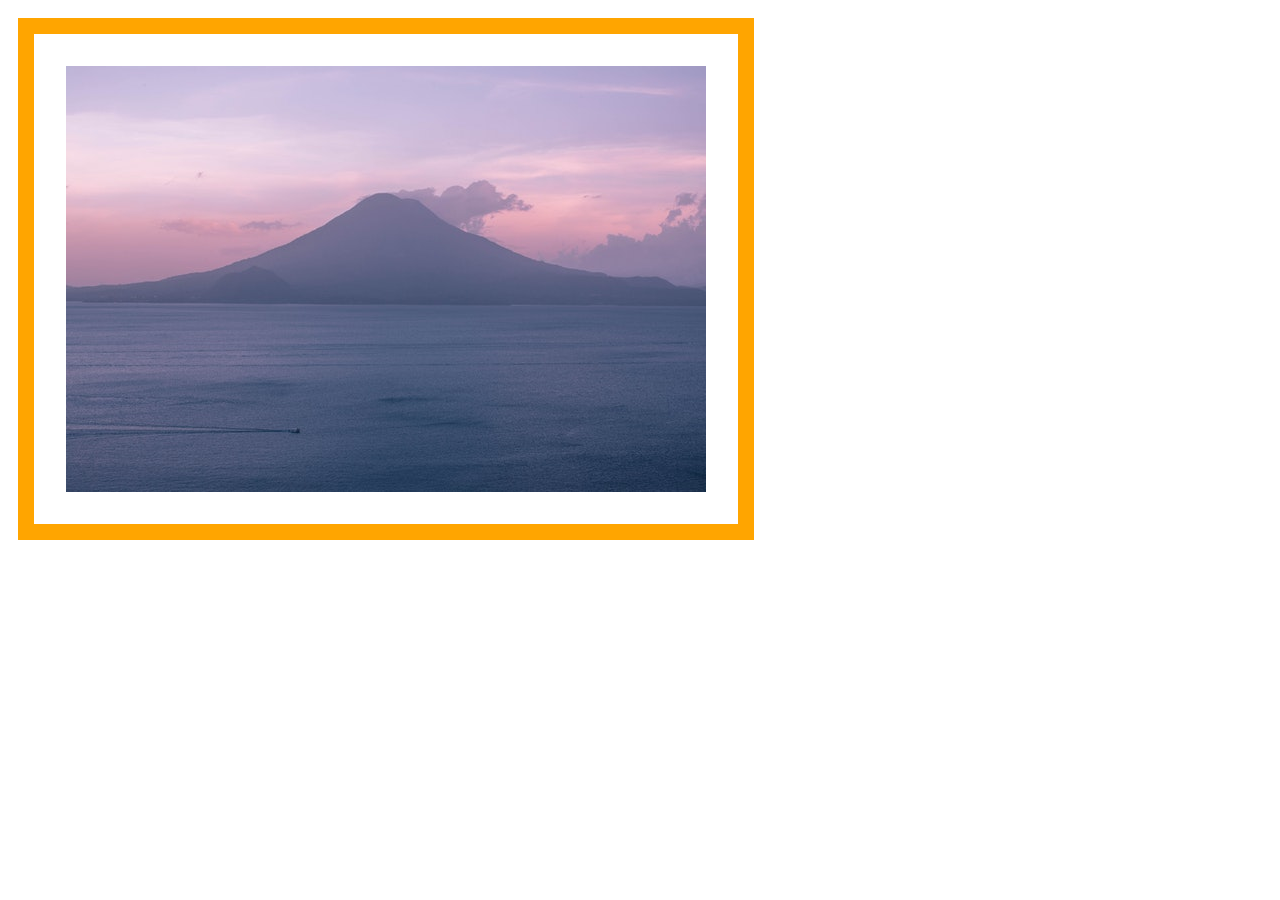
<file: P5a/index.html>
<!DOCTYPE html>
<html lang="en">

<head>
    <meta charset="UTF-8">
    <meta name="viewport" content="width=device-width, initial-scale=1.0">
    <link rel="stylesheet" href="style.css">
    <title>P5a</title>
</head>

<body>
    <section>
        <div>
            <img src="img/mi-imagen.jpg" alt="Esta es mi imagen">
        </div>
    </section>

</body>

</html>
</file>
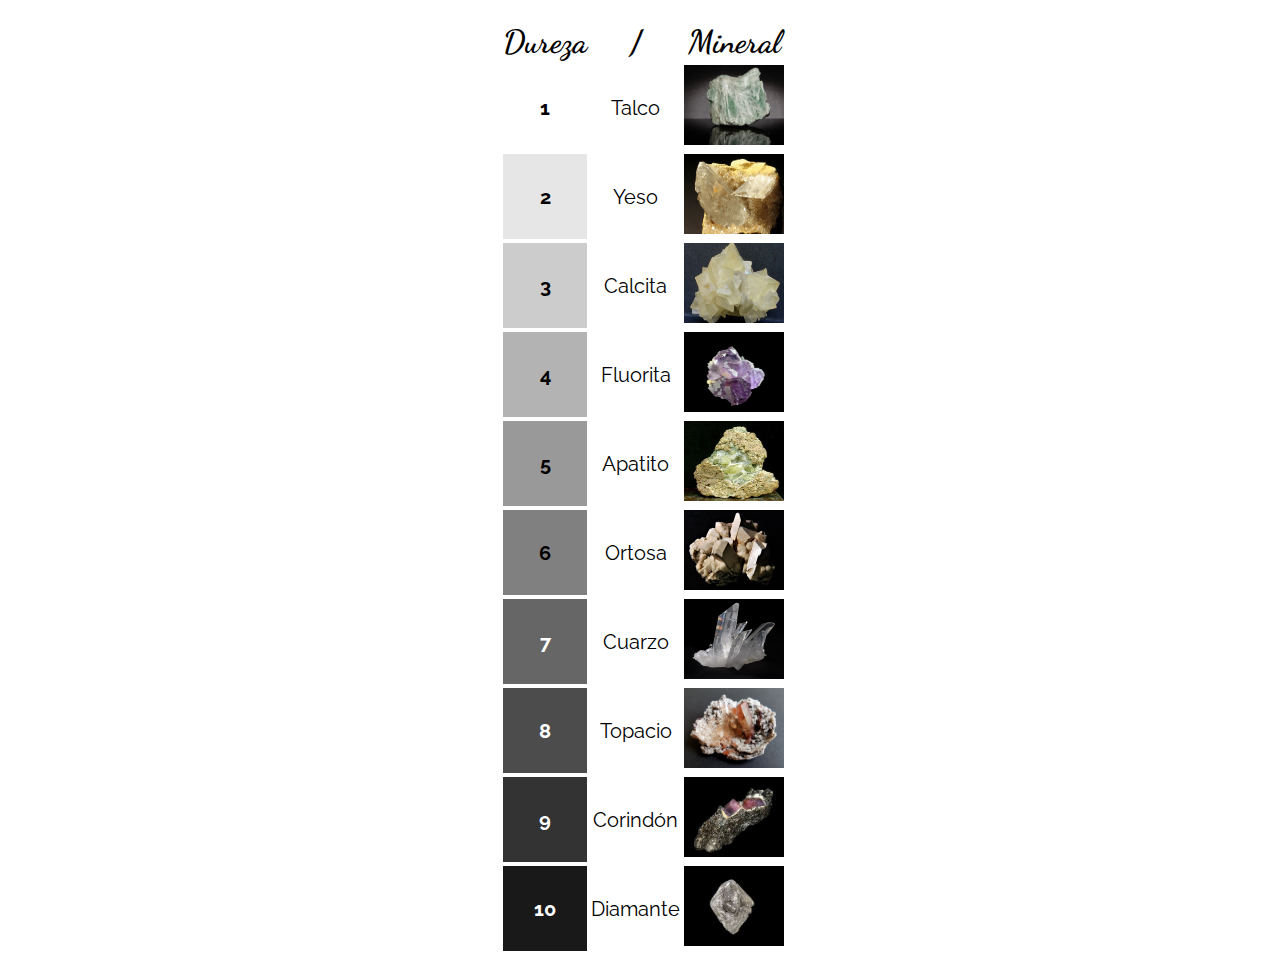
<file: P6a/index.html>
<!DOCTYPE html>
<html lang="en">

<head>
    <meta charset="UTF-8">
    <meta name="viewport" content="width=device-width, initial-scale=1.0">
    <link rel="stylesheet" href="style.css">
    <link href="https://fonts.googleapis.com/css2?family=Dancing+Script:wght@400;500;600;700&display=swap" rel="stylesheet">
    <link href="https://fonts.googleapis.com/css2?family=Raleway:ital,wght@0,100;0,200;0,300;0,400;0,500;0,600;0,700;0,800;0,900;1,100;1,200;1,300;1,400;1,500;1,600;1,700;1,800;1,900&display=swap" rel="stylesheet">

    <title>P6a</title>
</head>

<body>
    <table>
        <tbody>
            <tr>
                <th>Dureza</th>
                <th>/</th>
                <th>Mineral</th>
            </tr>
            <!-- 1-TALCO -->
            <tr>
                <td class="numero1">1</td>
                <td>Talco</td>
                <td><img src="img/talco.jpg" alt="Talco" title="Talco"></td>
            </tr>
            <!-- 2-YESO -->
            <tr>
                <td class="numero2">2</td>
                <td>Yeso</td>
                <td><img src="img/yeso.jpg" alt="Yeso" title="Yeso"></td>
            </tr>
            <!-- 3-CALCITA -->
            <tr>
                <td class="numero3">3</td>
                <td>Calcita</td>
                <td><img src="img/calcita.jpg" alt="Calcita" title="Calcita"></td>
            </tr>
            <!-- 4-FLUORITA -->
            <tr>
                <td class="numero4">4</td>
                <td>Fluorita</td>
                <td><img src="img/fluorita.jpg" alt="Fluorita" title="Fluorita"></td>
            </tr>
            <!-- 5-APATITO -->
            <tr>
                <td class="numero5">5</td>
                <td>Apatito</td>
                <td><img src="img/apatito.jpg" alt="Apatito" title="Apatito"></td>
            </tr>
            <!-- 6-ORTOSA -->
            <tr>
                <td class="numero6">6</td>
                <td>Ortosa</td>
                <td><img src="img/ortosa.jpg" alt="Ortosa" title="Ortosa"></td>
            </tr>
            <!-- 7-CUARZO -->
            <tr>
                <td class="numero7">7</td>
                <td>Cuarzo</td>
                <td><img src="img/cuarzo.jpg" alt="Cuarzo" title="Cuarzo"></td>
            </tr>
            <!-- 8-TOPACIO -->
            <tr>
                <td class="numero8">8</td>
                <td>Topacio</td>
                <td><img src="img/topacio.jpg" alt="Topacio" title="Topacio"></td>
            </tr>
            <!-- 9-CORINDÓN -->
            <tr>
                <td class="numero9">9</td>
                <td>Corindón</td>
                <td><img src="img/corindon.jpg" alt="Corindón" title="Corindón"></td>
            </tr>
            <!-- 10-DIAMANTE -->
            <tr>
                <td class="numero10">10</td>
                <td>Diamante</td>
                <td><img src="img/diamante.jpg" alt="Diamante" title="Diamante"></td>
            </tr>
        </tbody>
    </table>


</body>

</html>
</file>
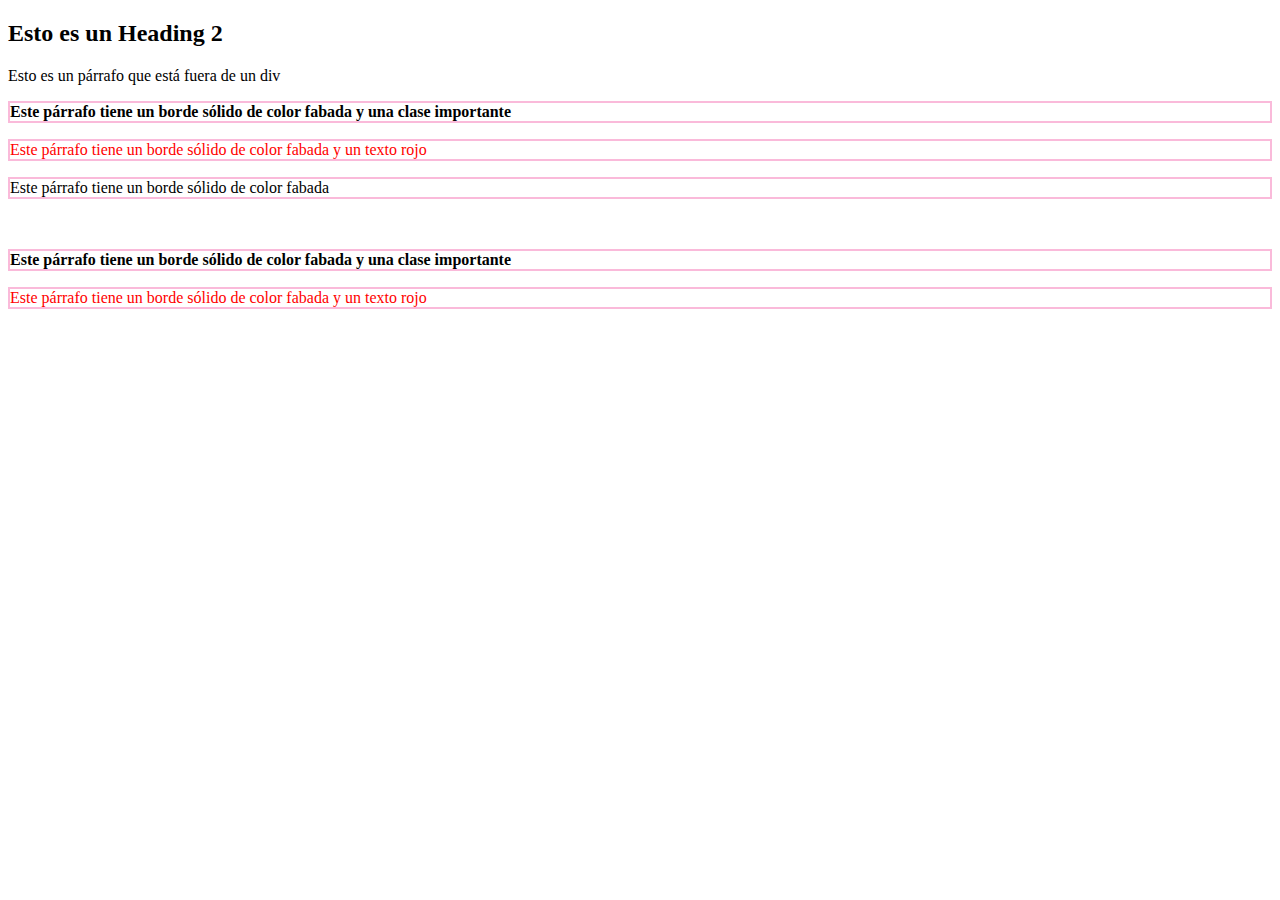
<file: P6b/index.html>
<!DOCTYPE html>
<html lang="es">

<head>
    <meta charset="UTF-8">
    <meta name="viewport" content="width=device-width, initial-scale=1.0">
    <link rel="stylesheet" href="style.css">
    <title>P6b</title>
</head>

<body>
    <h2>Esto es un Heading 2</h2>
    <p>Esto es un párrafo que está fuera de un div</p>
    <div>
        <p class="clase-importante">Este párrafo tiene un borde sólido de color fabada y una clase importante</p>
        <p>Este párrafo tiene un borde sólido de color fabada y un texto rojo</p>
        <p>Este párrafo tiene un borde sólido de color fabada</p>
    </div>
    </br>
    <div>
        <p class="clase-importante">Este párrafo tiene un borde sólido de color fabada y una clase importante</p>
        <p>Este párrafo tiene un borde sólido de color fabada y un texto rojo</p>
    </div>
</body>

</html>
</file>
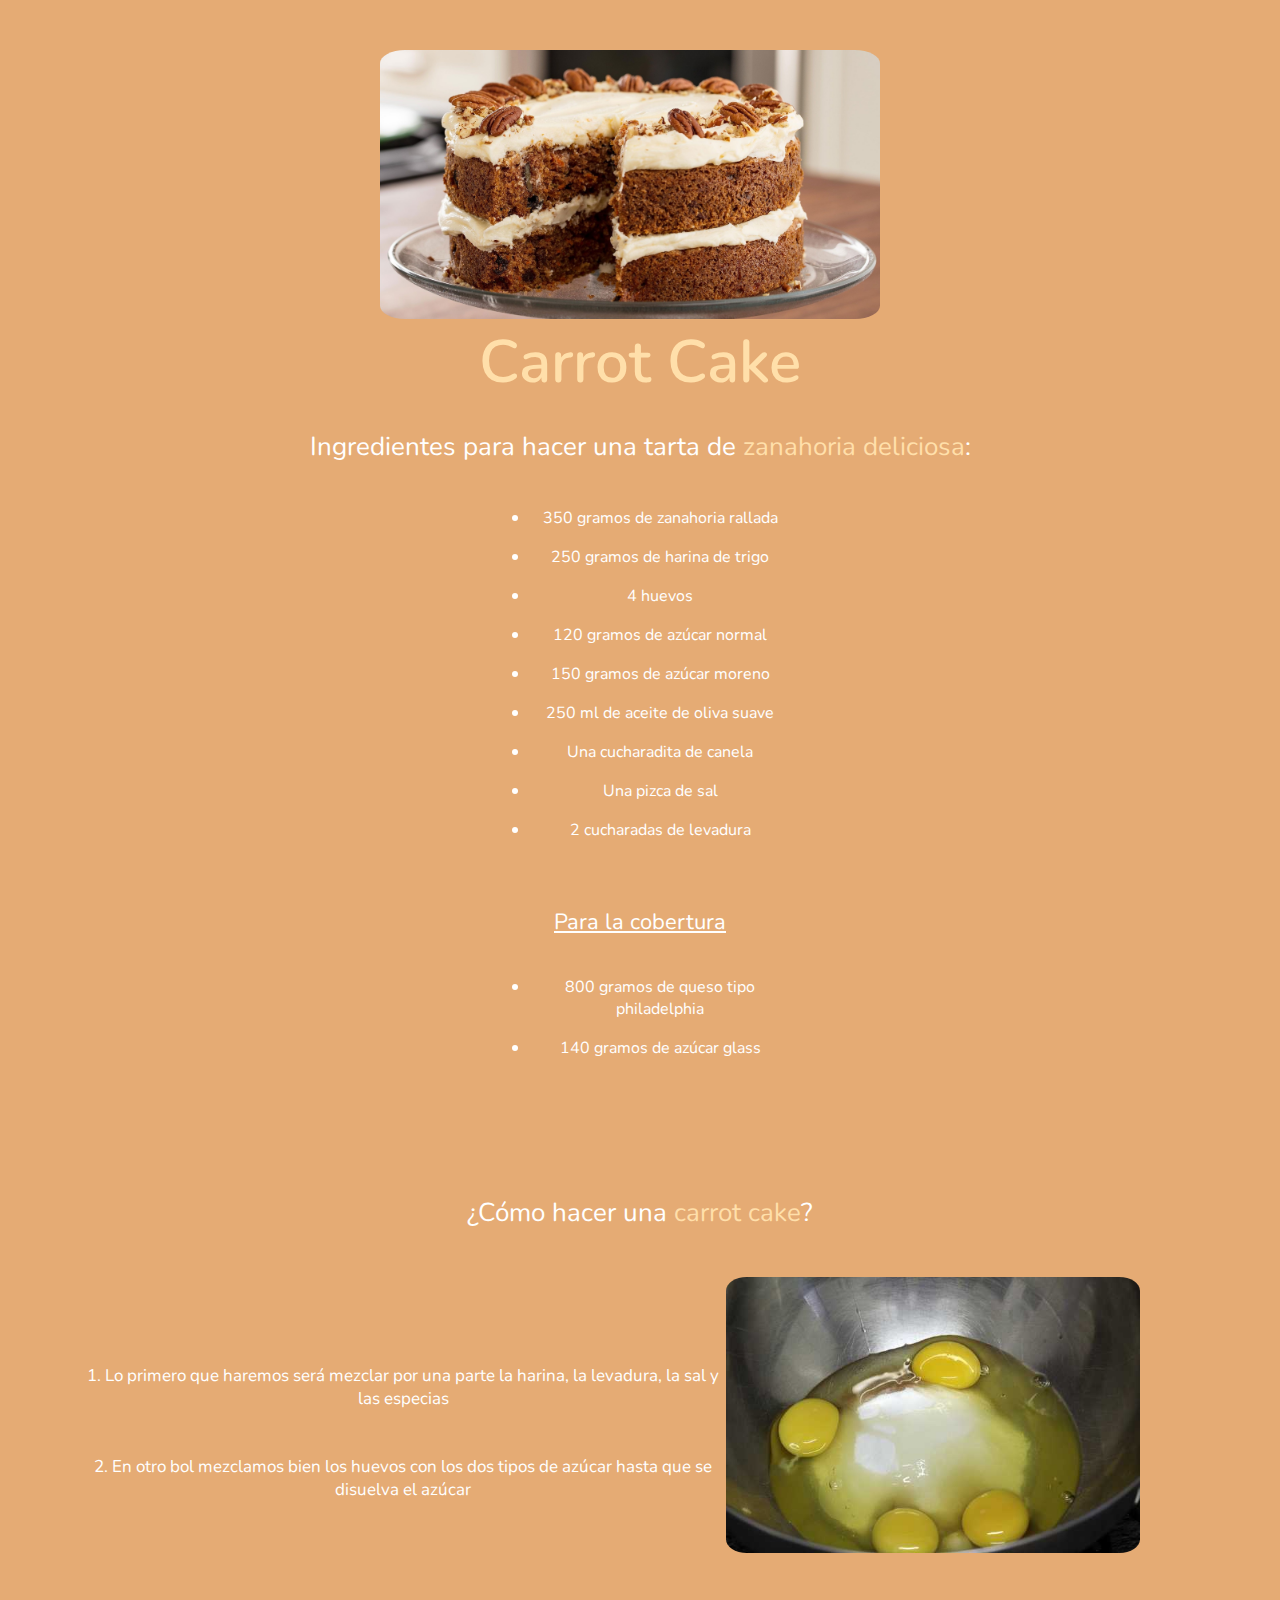
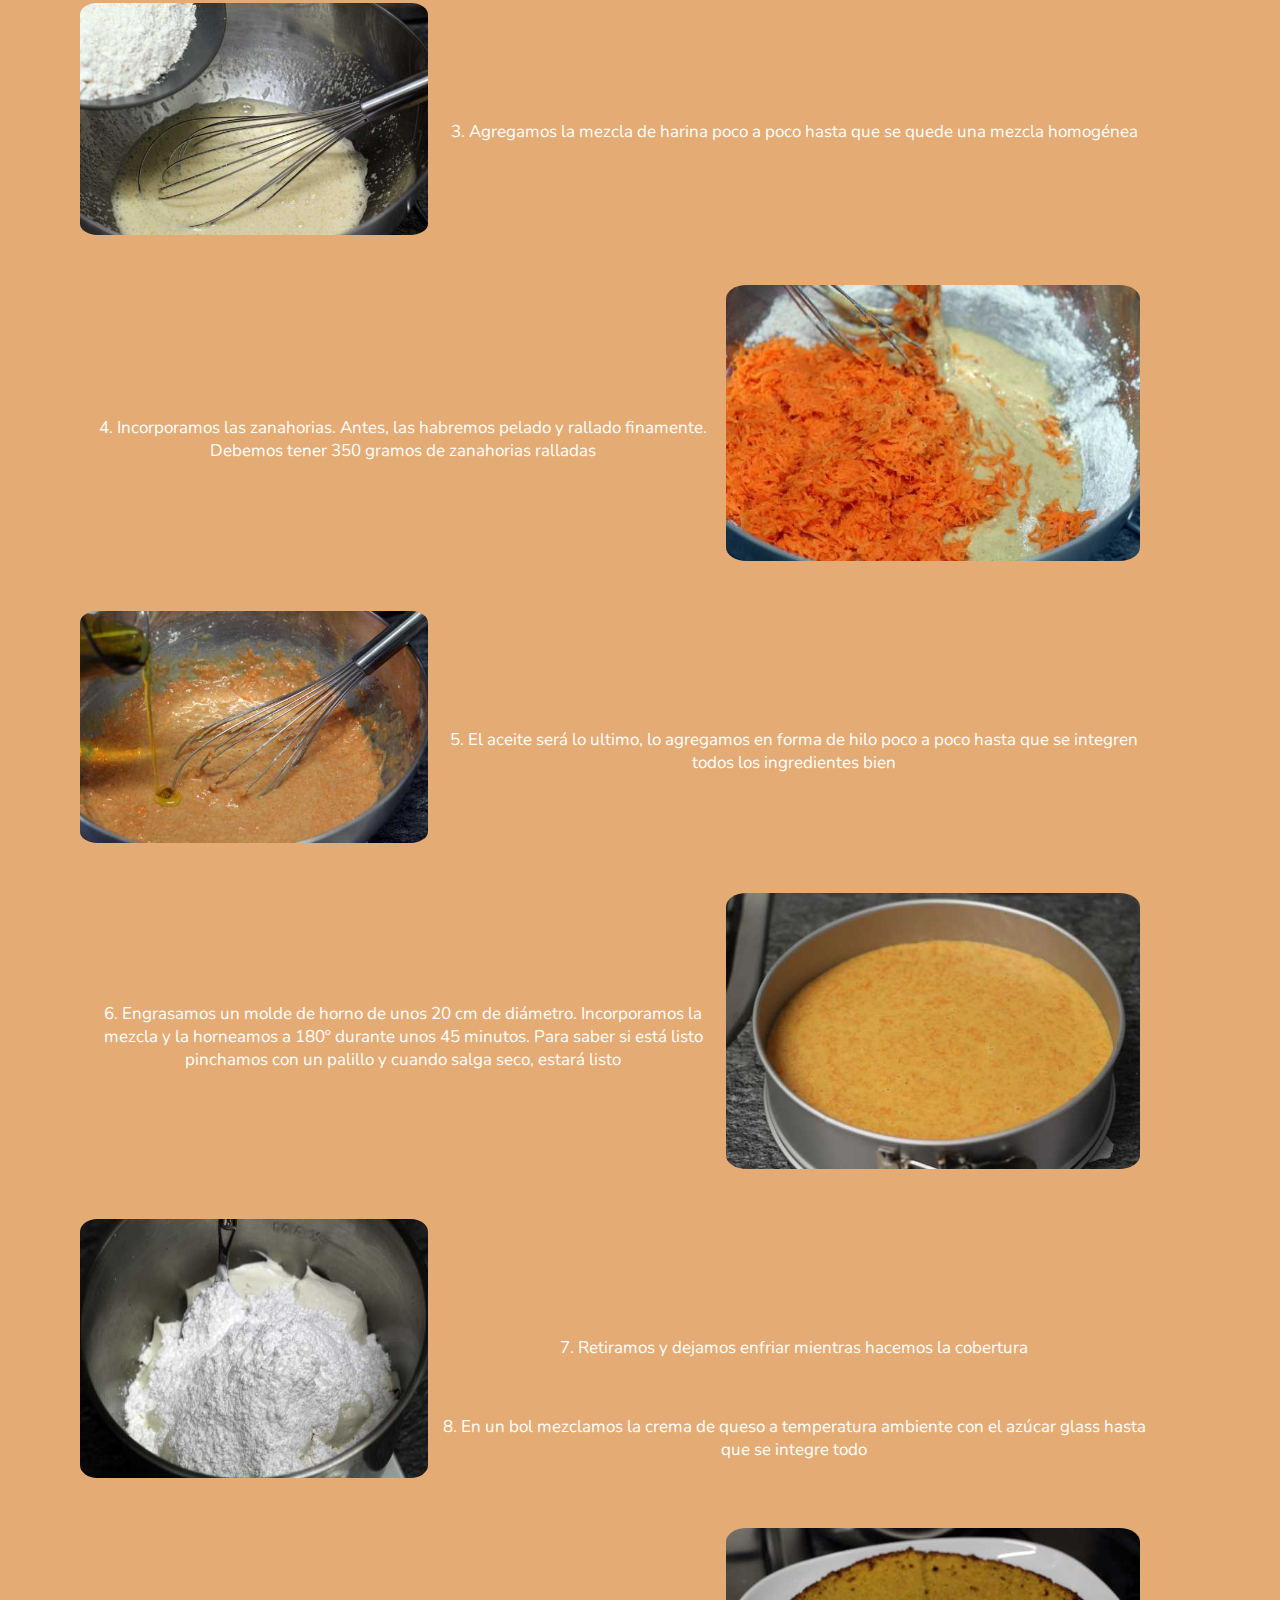
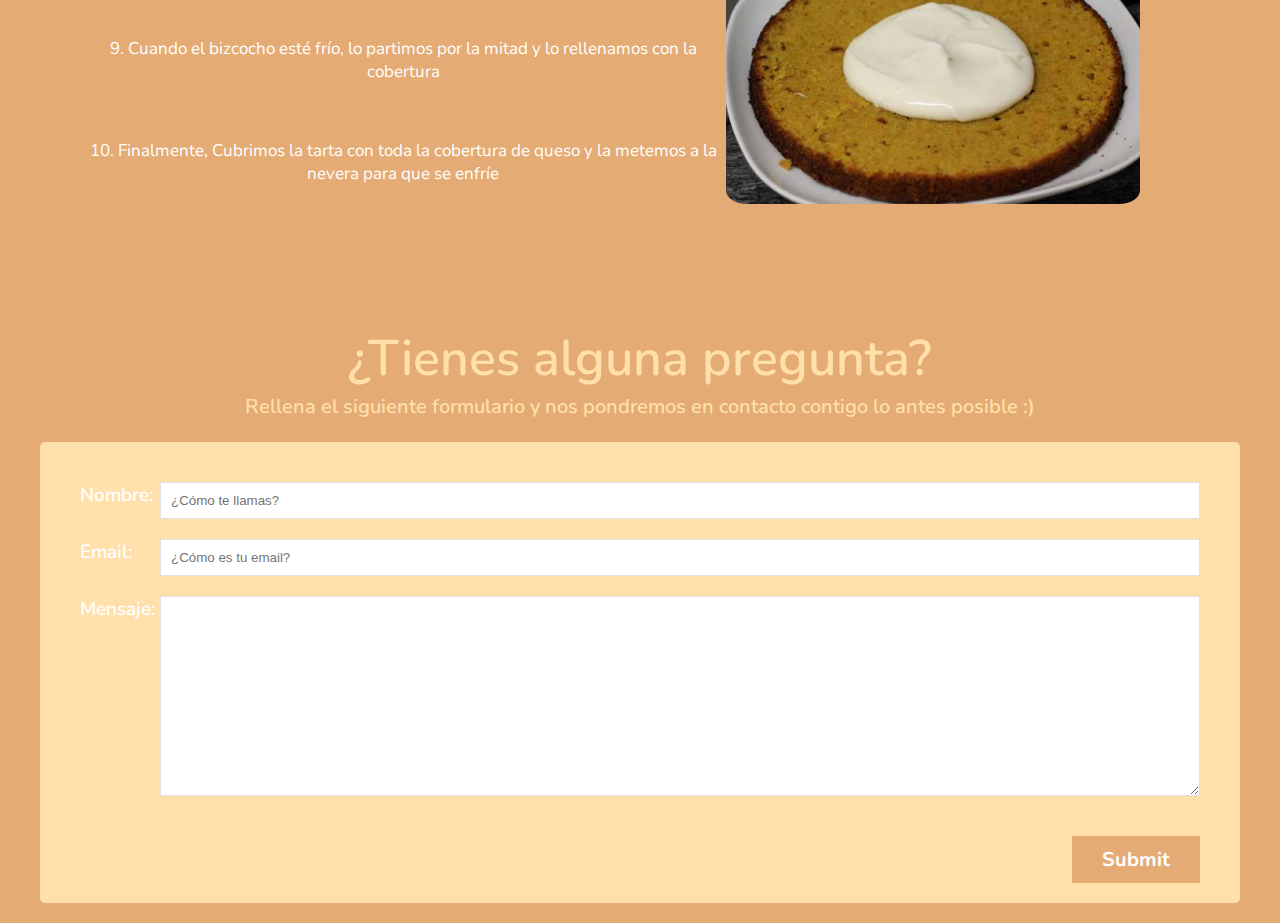
<file: P6c/index.html>
<!DOCTYPE html>
<html lang="en">

<head>
    <meta charset="UTF-8">
    <meta name="viewport" content="width=device-width, initial-scale=1.0">
    <link rel="stylesheet" href="style.css">
    <link href="https://fonts.googleapis.com/css2?family=Nunito:wght@300;400;600;700&display=swap" rel="stylesheet">
    <title>P6c</title>
</head>

<body>
    <header class="contenedor">
        <img src="img/carrot-cake.jpg" class="imagen-tarta" alt="Carrot Cake">
        <h1>Carrot Cake</h1>
    </header>

    <section class="contenedor ">
        <p>Ingredientes para hacer una tarta de <span style="color:#FFDFAA">zanahoria deliciosa</span>:</p>
        <div class="bullets-centrados">
            <ul>
                <li>
                    <p class="lista">350 gramos de zanahoria rallada</p>
                </li>
                <li>
                    <p class="lista">250 gramos de harina de trigo</p>
                </li>
                <li>
                    <p class="lista">4 huevos</p>
                </li>
                <li>
                    <p class="lista">120 gramos de azúcar normal</p>
                </li>
                <li>
                    <p class="lista">150 gramos de azúcar moreno</p>
                </li>
                <li>
                    <p class="lista">250 ml de aceite de oliva suave</p>
                </li>
                <li>
                    <p class="lista">Una cucharadita de canela</p>
                </li>
                <li>
                    <p class="lista">Una pizca de sal</p>
                </li>
                <li>
                    <p class="lista">2 cucharadas de levadura</p>
                </li>
            </ul>
        </div>

        <p class="cobertura">Para la cobertura</p>
        <div class="bullets-centrados">
            <ul>
                <li>
                    <p class="lista">800 gramos de queso tipo philadelphia</p>
                </li>
                <li>
                    <p class="lista">140 gramos de azúcar glass</p>
                </li>
            </ul>
        </div>
    </section>

    <section class="contenedor espacio">
        <p>¿Cómo hacer una <span style="color:#FFDFAA;">carrot cake</span>?</p>
        <div class="bullets-centrados">
            </br>
            <ol>
                <div class="procedimiento-impar">
                    <li class="numero">
                        <p class="receta">1. Lo primero que haremos será mezclar por una parte la harina, la levadura, la sal y las especias</p>
                    </li>
                    </br>
                    <li class="numero">
                        <p class="receta">2. En otro bol mezclamos bien los huevos con los dos tipos de azúcar hasta que se disuelva el azúcar</p>
                    </li>
                </div>
                <img src="img/carrot-cake2.jpg" class="imagen-impar" alt="Carrot Cake">
            </ol>
        </div>

        <div class="bullets-centrados espacio2">
            <ol>
                <img src="img/carrot-cake3.jpg" class="imagen-par" alt="Carrot Cake">
                <div class="procedimiento-par">
                    <li class="numero">
                        <p class="receta">3. Agregamos la mezcla de harina poco a poco hasta que se quede una mezcla homogénea</p>
                    </li>
                </div>
            </ol>
        </div>

        <div class="bullets-centrados espacio2">
            <ol>
                <div class="procedimiento-impar">
                    <li class="numero">
                        </br>
                        </br>
                        <p class="receta">4. Incorporamos las zanahorias. Antes, las habremos pelado y rallado finamente. Debemos tener 350 gramos de zanahorias ralladas</p>
                    </li>
                </div>
                <img src="img/carrot-cake4.jpg" class="imagen-impar" alt="Carrot Cake">
            </ol>
        </div>

        <div class="bullets-centrados espacio2">
            <ol>
                <img src="img/carrot-cake5.jpg" class="imagen-par" alt="Carrot Cake">
                <div class="procedimiento-par">
                    <li class="numero">
                        <p class="receta">5. El aceite será lo ultimo, lo agregamos en forma de hilo poco a poco hasta que se integren todos los ingredientes bien</p>
                    </li>
                </div>
            </ol>
        </div>

        <div class="bullets-centrados espacio2">
            <ol>
                <div class="procedimiento-impar">
                    <li class="numero">
                        </br>
                        <p class="receta">6. Engrasamos un molde de horno de unos 20 cm de diámetro. Incorporamos la mezcla y la horneamos a 180º durante unos 45 minutos. Para saber si está listo pinchamos con un palillo y cuando salga seco, estará listo</p>
                    </li>
                </div>
                <img src="img/carrot-cake6.jpg" class="imagen-impar" alt="Carrot Cake">
            </ol>
        </div>

        <div class="bullets-centrados espacio2">
            <ol>
                <img src="img/carrot-cake7.jpg" class="imagen-par" alt="Carrot Cake">
                <div class="procedimiento-par">
                    <li class="numero">
                        <p class="receta">7. Retiramos y dejamos enfriar mientras hacemos la cobertura</p>
                        </br>
                        <p class="receta">8. En un bol mezclamos la crema de queso a temperatura ambiente con el azúcar glass hasta que se integre todo</p>
                    </li>
                </div>
            </ol>
        </div>

        <div class="bullets-centrados espacio2">
            <ol>
                <div class="procedimiento-impar">
                    <li class="numero">
                        </br>
                        <p class="receta">9. Cuando el bizcocho esté frío, lo partimos por la mitad y lo rellenamos con la cobertura</p>
                        </br>
                        <p class="receta">10. Finalmente, Cubrimos la tarta con toda la cobertura de queso y la metemos a la nevera para que se enfríe</p>
                    </li>
                </div>
                <img src="img/carrot-cake8.jpg" class="imagen-impar" alt="Carrot Cake">
            </ol>
        </div>
    </section>

    <section class="contenedor">
        <h2>¿Tienes alguna pregunta?</h2>
        <h3>Rellena el siguiente formulario y nos pondremos en contacto contigo lo antes posible :)</h3>
        </br>
        </br>
        <div class="formulario-contacto">
            <form action="#">
                <div class="campo">
                    <label for="name">Nombre:</label>
                    <input type="text" placeholder="¿Cómo te llamas?">
                </div>
                <div class="campo">
                    <label for="email">Email:</label>
                    <input type="email" id="email" placeholder="¿Cómo es tu email?">
                </div>
                <div class="campo mensaje">
                    <label for="mensaje">Mensaje:</label>
                    <textarea id="mensaje"></textarea>
                </div>
                <div class="campo enviar">
                    <input type="submit" class="btn">
                </div>
            </form>
        </div>
    </section>

</body>

</html>
</file>
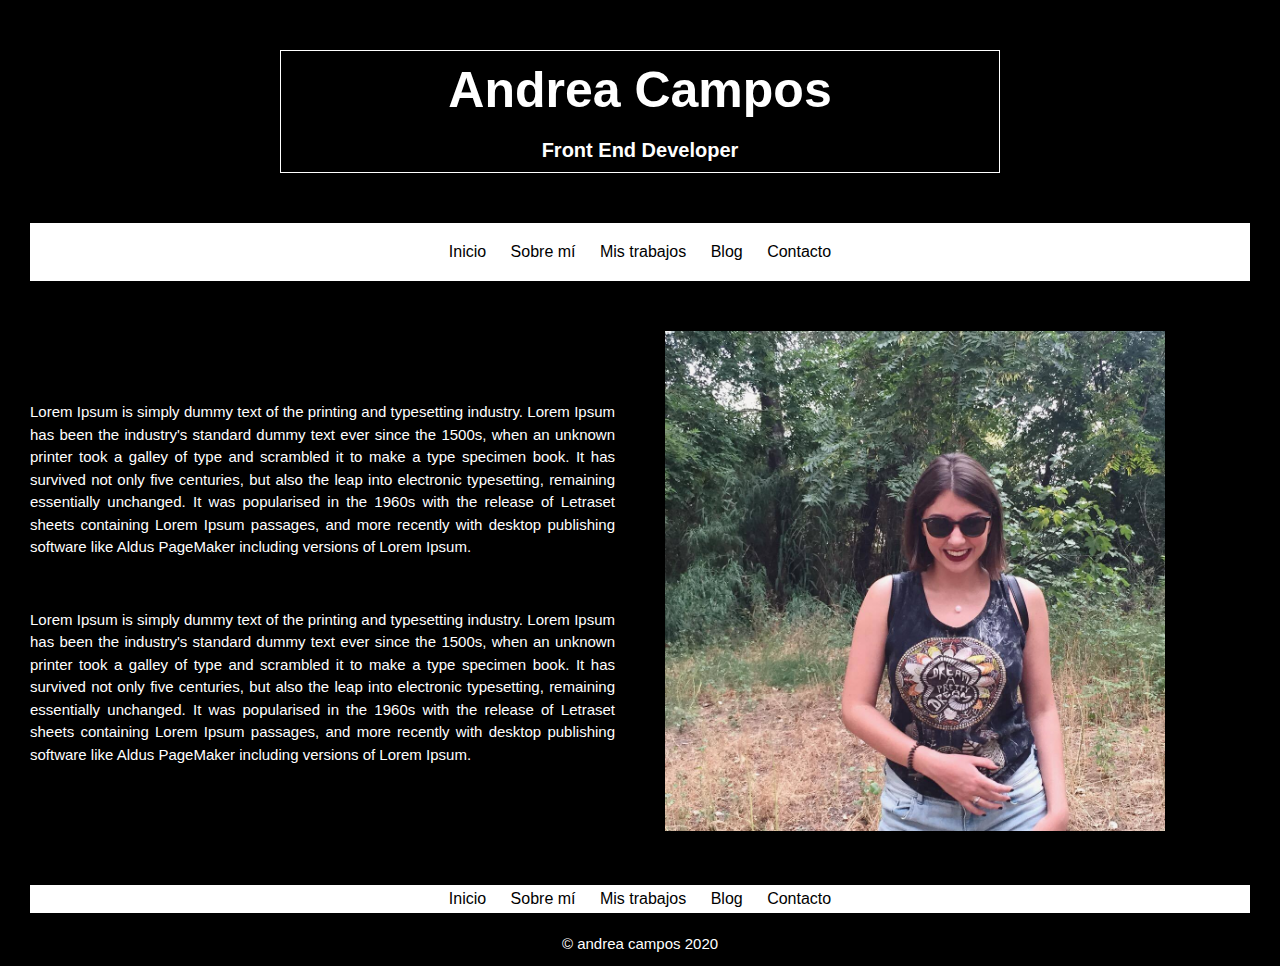
<file: P3a/1-link/index.html>
<!DOCTYPE html>
<html lang="en">

<head>
    <meta charset="UTF-8">
    <meta name="viewport" content="width=device-width, initial-scale=1.0">
    <link rel="stylesheet" href="style.css">
    <title>P3a Link</title>
</head>

<body>
    <header>
        <div class="titulo">
            <h1>Andrea Campos</h1>
            <h2>Front End Developer</h2>
        </div>

        <nav class="navegacion">
            <a href="#">Inicio</a>
            <a href="#">Sobre mí</a>
            <a href="#">Mis trabajos</a>
            <a href="#">Blog</a>
            <a href="#">Contacto</a>
        </nav>

    </header>

    <section>
        <div class="texto">
            <p>
                Lorem Ipsum is simply dummy text of the printing and typesetting industry. Lorem Ipsum has been the industry's standard dummy text ever since the 1500s, when an unknown printer took a galley of type and scrambled it to make a type specimen book. It has
                survived not only five centuries, but also the leap into electronic typesetting, remaining essentially unchanged. It was popularised in the 1960s with the release of Letraset sheets containing Lorem Ipsum passages, and more recently with
                desktop publishing software like Aldus PageMaker including versions of Lorem Ipsum.
            </p>
            <p>
                Lorem Ipsum is simply dummy text of the printing and typesetting industry. Lorem Ipsum has been the industry's standard dummy text ever since the 1500s, when an unknown printer took a galley of type and scrambled it to make a type specimen book. It has
                survived not only five centuries, but also the leap into electronic typesetting, remaining essentially unchanged. It was popularised in the 1960s with the release of Letraset sheets containing Lorem Ipsum passages, and more recently with
                desktop publishing software like Aldus PageMaker including versions of Lorem Ipsum.
            </p>
        </div>

        <div class="imagen">
            <img src="img/mi-imagen.jpg" alt="mi imagen">
        </div>
    </section>

    <footer>
        <nav class=footer>
            <a href="#">Inicio</a>
            <a href="#">Sobre mí</a>
            <a href="#">Mis trabajos</a>
            <a href="#">Blog</a>
            <a href="#">Contacto</a>
        </nav>
    </footer>
    <p class="copywriting">© andrea campos 2020</p>

</body>

</html>
</file>
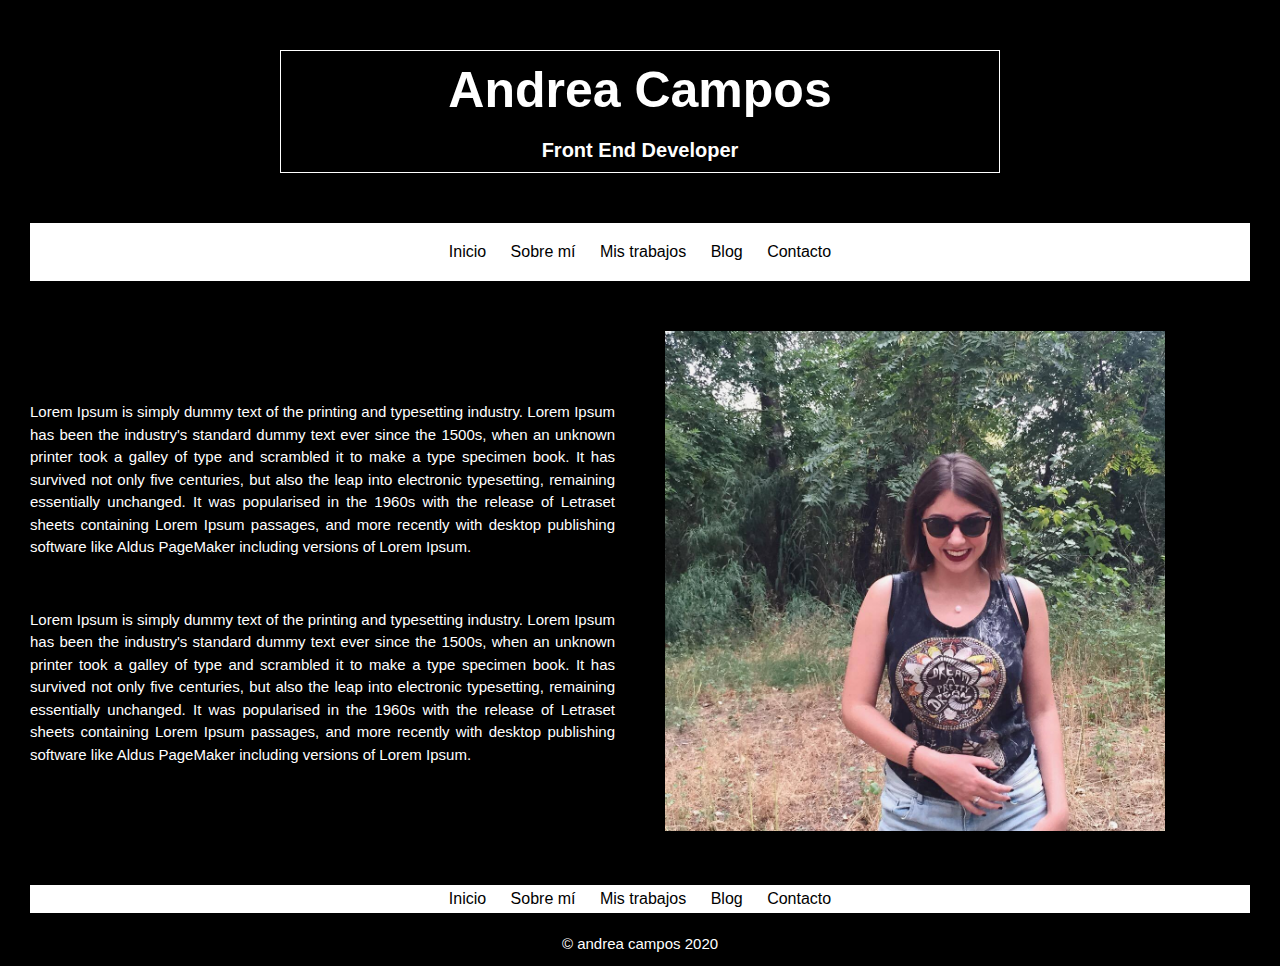
<file: P3a/2-embebido/index.html>
<!DOCTYPE html>
<html lang="en">

<head>
    <meta charset="UTF-8">
    <meta name="viewport" content="width=device-width, initial-scale=1.0">
    <title>P3a Embebido</title>

    <style>
        html {
            margin: 0 auto;
        }
        
        body {
            background-color: #000000;
            font-family: 'Lucida Sans', 'Lucida Sans Regular', 'Lucida Grande', 'Lucida Sans Unicode', Geneva, Verdana, sans-serif;
            font-size: 16px;
            color: #ffffff;
            margin: 50px 30px 10px 30px;
        }
        /* Header */
        
        h1 {
            font-size: 50px;
            margin: 0;
            padding: 10px 0 0 0;
        }
        
        h2 {
            font-size: 20px;
            margin: 10px 0 0 0;
            padding: 10px 0 0 0;
        }
        
        .titulo {
            text-align: center;
            border: 1px solid #ffffff;
            width: 0 auto;
            padding: 0 0 10px 0;
            margin: 0 250px;
        }
        /* Nav */
        
        .navegacion {
            text-align: center;
            margin: 50px 0 0 0;
            background-color: #ffffff;
            width: 0 auto;
            padding: 20px 0;
        }
        
        .navegacion a {
            margin-right: 20px;
            text-decoration: none;
            color: #000000;
        }
        
        .navegacion a:hover {
            color: fuchsia;
        }
        
        .navegacion a:last-of-type {
            margin-right: 0;
        }
        /* Section */
        
        section {
            display: grid;
            grid-template-columns: repeat(2, 1fr);
            column-gap: 50px;
        }
        
        p {
            margin-top: 50px;
            line-height: 1.5;
            font-size: 15px;
        }
        
        .texto {
            margin: 70px 0 0 0;
            text-align: justify;
        }
        
        img {
            margin: 50px 0 0 0;
            width: 500px;
            height: 500px;
        }
        /* Footer */
        
        footer {
            text-align: center;
            margin: 50px 0 0 0;
            background-color: #ffffff;
            width: 0 auto;
            padding: 5px 0;
        }
        
        .footer a {
            margin-right: 20px;
            color: #000000;
            text-decoration: none;
        }
        
        .footer a:hover {
            color: fuchsia;
        }
        
        .footer a:last-of-type {
            margin-right: 0;
        }
        
        .copywriting {
            text-align: center;
            margin: 20px 0 0 0;
        }
    </style>
</head>

<body>
    <header>
        <div class="titulo">
            <h1>Andrea Campos</h1>
            <h2>Front End Developer</h2>
        </div>

        <nav class="navegacion">
            <a href="#">Inicio</a>
            <a href="#">Sobre mí</a>
            <a href="#">Mis trabajos</a>
            <a href="#">Blog</a>
            <a href="#">Contacto</a>
        </nav>

    </header>

    <section>
        <div class="texto">
            <p>
                Lorem Ipsum is simply dummy text of the printing and typesetting industry. Lorem Ipsum has been the industry's standard dummy text ever since the 1500s, when an unknown printer took a galley of type and scrambled it to make a type specimen book. It has
                survived not only five centuries, but also the leap into electronic typesetting, remaining essentially unchanged. It was popularised in the 1960s with the release of Letraset sheets containing Lorem Ipsum passages, and more recently with
                desktop publishing software like Aldus PageMaker including versions of Lorem Ipsum.
            </p>
            <p>
                Lorem Ipsum is simply dummy text of the printing and typesetting industry. Lorem Ipsum has been the industry's standard dummy text ever since the 1500s, when an unknown printer took a galley of type and scrambled it to make a type specimen book. It has
                survived not only five centuries, but also the leap into electronic typesetting, remaining essentially unchanged. It was popularised in the 1960s with the release of Letraset sheets containing Lorem Ipsum passages, and more recently with
                desktop publishing software like Aldus PageMaker including versions of Lorem Ipsum.
            </p>
        </div>

        <div class="imagen">
            <img src="img/mi-imagen.jpg" alt="mi imagen">
        </div>
    </section>

    <footer>
        <nav class=footer>
            <a href="#">Inicio</a>
            <a href="#">Sobre mí</a>
            <a href="#">Mis trabajos</a>
            <a href="#">Blog</a>
            <a href="#">Contacto</a>
        </nav>
    </footer>
    <p class="copywriting">© andrea campos 2020</p>

</body>

</html>
</file>
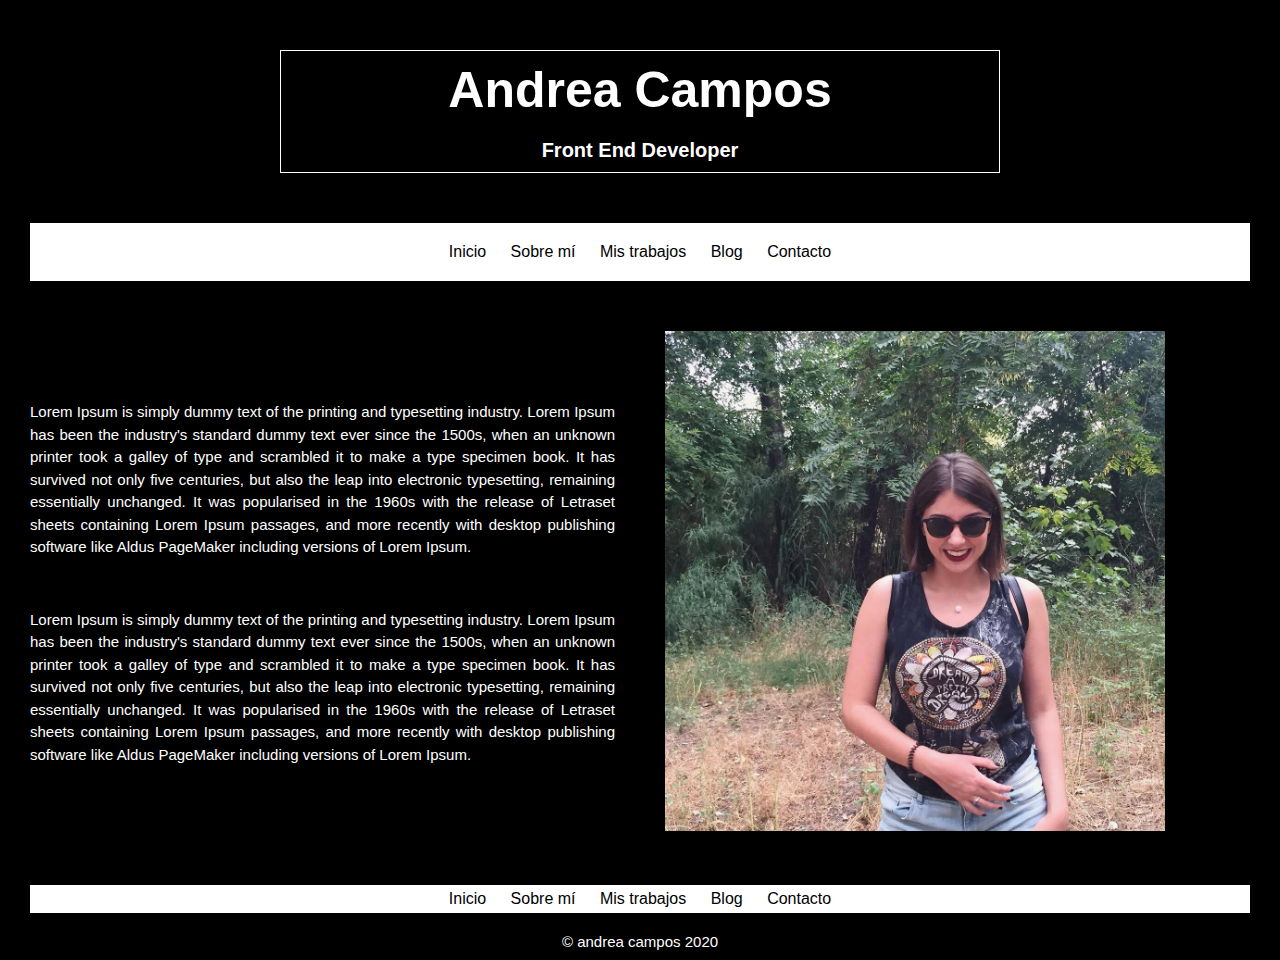
<file: P3a/3-inline/index.html>
<!DOCTYPE html>
<html lang="en" style="margin:0 auto;">

<head>
    <meta charset="UTF-8">
    <meta name="viewport" content="width=device-width, initial-scale=1.0">
    <title>P3a inline</title>
</head>

<body style="background-color:#000000; margin:50px 30px 10px 30px;font-family:'Lucida Sans', 'Lucida Sans Regular', 'Lucida Grande', 'Lucida Sans Unicode', Geneva, Verdana, sans-serif; font-size:16px; color:#ffffff">
    <header>
        <div class="titulo" style="text-align:center; border:1px solid #ffffff; width:0 auto; padding:0 0 10px 0; margin:0 250px">
            <h1 style="font-size:50px; margin:0; padding:10px 0 0 0">Andrea Campos</h1>
            <h2 style="font-size:20px; margin:10px 0 0 0; padding:10px 0 0 0">Front End Developer</h2>
        </div>

        <nav class="navegacion" style="text-align: center; margin:50px 0 0 0; background-color: #ffffff; width: 0 auto; padding:20px 0;">
            <a href="#" style="margin-right:20px; text-decoration:none; color:#000000">Inicio</a>
            <a href="#" style="margin-right:20px; text-decoration:none; color:#000000">Sobre mí</a>
            <a href="#" style="margin-right:20px; text-decoration:none; color:#000000">Mis trabajos</a>
            <a href="#" style="margin-right:20px; text-decoration:none; color:#000000">Blog</a>
            <a href="#" style="text-decoration:none; color:#000000">Contacto</a>
        </nav>

    </header>

    <section style="display:grid; grid-template-columns:repeat(2, 1fr); column-gap:50px;">
        <div class="texto" style="margin:70px 0 0 0; text-align: justify;">
            <p style="margin-top:50px; line-height:1.5; font-size:15px;">
                Lorem Ipsum is simply dummy text of the printing and typesetting industry. Lorem Ipsum has been the industry's standard dummy text ever since the 1500s, when an unknown printer took a galley of type and scrambled it to make a type specimen book. It has
                survived not only five centuries, but also the leap into electronic typesetting, remaining essentially unchanged. It was popularised in the 1960s with the release of Letraset sheets containing Lorem Ipsum passages, and more recently with
                desktop publishing software like Aldus PageMaker including versions of Lorem Ipsum.
            </p>
            <p style="margin-top:50px; line-height:1.5; font-size:15px;">
                Lorem Ipsum is simply dummy text of the printing and typesetting industry. Lorem Ipsum has been the industry's standard dummy text ever since the 1500s, when an unknown printer took a galley of type and scrambled it to make a type specimen book. It has
                survived not only five centuries, but also the leap into electronic typesetting, remaining essentially unchanged. It was popularised in the 1960s with the release of Letraset sheets containing Lorem Ipsum passages, and more recently with
                desktop publishing software like Aldus PageMaker including versions of Lorem Ipsum.
            </p>
        </div>

        <div class="imagen">
            <img src="img/mi-imagen.jpg" alt="mi imagen" style="margin:50px 0 0 0; width:500px; height:500px;">
        </div>
    </section>

    <footer style="text-align:center; margin:50px 0 0 0; background-color:#ffffff; width:0 auto; padding:5px 0">
        <nav class=footer>
            <a href="#" style="margin-right:20px; color: #000000;text-decoration:none;">Inicio</a>
            <a href="#" style="margin-right:20px; color: #000000;text-decoration:none;">Sobre mí</a>
            <a href="#" style="margin-right:20px; color: #000000;text-decoration:none;">Mis trabajos</a>
            <a href="#" style="margin-right:20px; color: #000000;text-decoration:none;">Blog</a>
            <a href="#" style="color: #000000;text-decoration:none;">Contacto</a>
        </nav>
    </footer>
    <p class="copywriting" style="text-align:center; margin:20px 0 0 0;font-size: 15px;">© andrea campos 2020</p>

</body>

</html>
</file>
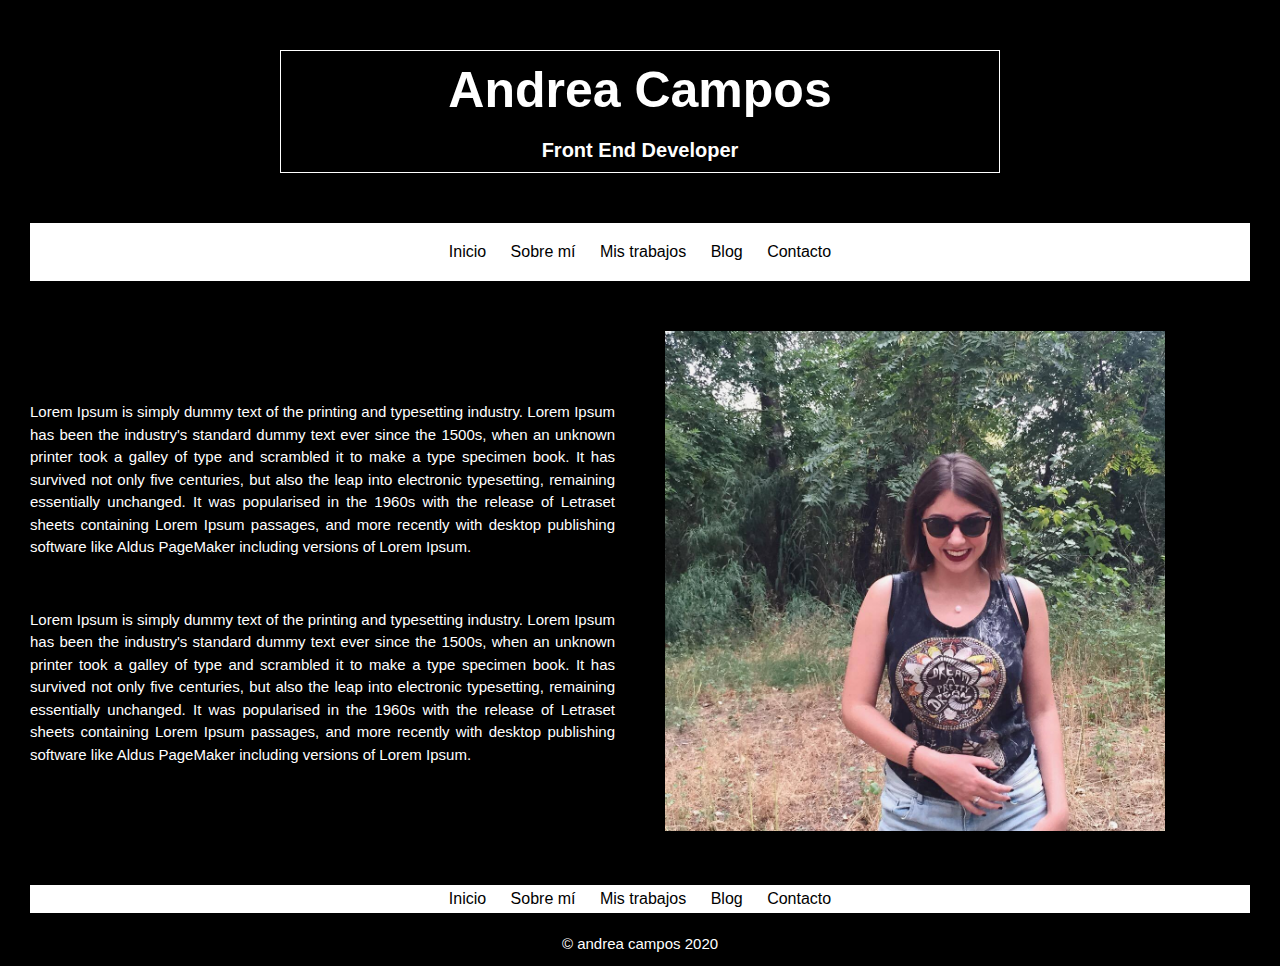
<file: P3a/4-tres estilos/index.html>
<!DOCTYPE html>
<html lang="en">

<head>
    <meta charset="UTF-8">
    <meta name="viewport" content="width=device-width, initial-scale=1.0">
    <link rel="stylesheet" href="style.css">
    <title>P3a tres estilos</title>

    <style>
        html {
            margin: 0 auto;
        }
        
        body {
            background-color: #000000;
            font-family: 'Lucida Sans', 'Lucida Sans Regular', 'Lucida Grande', 'Lucida Sans Unicode', Geneva, Verdana, sans-serif;
            font-size: 16px;
            color: #ffffff;
            margin: 50px 30px 10px 30px;
        }
        
        h1 {
            font-size: 50px;
            margin: 0;
            padding: 10px 0 0 0;
        }
        
        h2 {
            font-size: 20px;
            margin: 10px 0 0 0;
            padding: 10px 0 0 0;
        }
    </style>
</head>

<body>
    <header>
        <div class="titulo">
            <h1>Andrea Campos</h1>
            <h2>Front End Developer</h2>
        </div>

        <nav class="navegacion">
            <a href="#" style="margin-right:20px; text-decoration:none; color:#000000;">Inicio</a>
            <a href="#" style="margin-right:20px; text-decoration:none; color:#000000;">Sobre mí</a>
            <a href="#" style="margin-right:20px; text-decoration:none; color:#000000;">Mis trabajos</a>
            <a href="#" style="margin-right:20px; text-decoration:none; color:#000000;">Blog</a>
            <a href="#" style="text-decoration:none; color:#000000;">Contacto</a>
        </nav>

    </header>

    <section>
        <div class="texto">
            <p>
                Lorem Ipsum is simply dummy text of the printing and typesetting industry. Lorem Ipsum has been the industry's standard dummy text ever since the 1500s, when an unknown printer took a galley of type and scrambled it to make a type specimen book. It has
                survived not only five centuries, but also the leap into electronic typesetting, remaining essentially unchanged. It was popularised in the 1960s with the release of Letraset sheets containing Lorem Ipsum passages, and more recently with
                desktop publishing software like Aldus PageMaker including versions of Lorem Ipsum.
            </p>
            <p>
                Lorem Ipsum is simply dummy text of the printing and typesetting industry. Lorem Ipsum has been the industry's standard dummy text ever since the 1500s, when an unknown printer took a galley of type and scrambled it to make a type specimen book. It has
                survived not only five centuries, but also the leap into electronic typesetting, remaining essentially unchanged. It was popularised in the 1960s with the release of Letraset sheets containing Lorem Ipsum passages, and more recently with
                desktop publishing software like Aldus PageMaker including versions of Lorem Ipsum.
            </p>
        </div>

        <div class="imagen">
            <img src="img/mi-imagen.jpg" alt="mi imagen">
        </div>
    </section>

    <footer>
        <nav class=footer>
            <a href="#" style="margin-right:20px; color:#000000; text-decoration:none">Inicio</a>
            <a href="#" style="margin-right:20px; color:#000000; text-decoration:none">Sobre mí</a>
            <a href="#" style="margin-right:20px; color:#000000; text-decoration:none">Mis trabajos</a>
            <a href="#" style="margin-right:20px; color:#000000; text-decoration:none">Blog</a>
            <a href="#" style="color:#000000; text-decoration:none">Contacto</a>
        </nav>
    </footer>
    <p class="copywriting" style="text-align:center; margin:20px 0 0 0">© andrea campos 2020</p>

</body>

</html>
</file>
<file: P5a/style.css>
section div img {
    /*     margin-top: 10px;
    margin-right: 10px;
    margin-bottom: 10px;
    margin-left: 10px; */
    margin: 10px;
    /*     border-top: 16px;
    border-right: 16px;
    border-bottom: 16px;
    border-left: 16px; */
    border: 16px solid orange;
    /*     padding-top: 32px;
    padding-right: 32px;
    padding-bottom: 32px;
    padding-left: 32px; */
    padding: 32px;
}
</file>
<file: P6a/style.css>
body {
    margin: 20px 0 0 500px;
    font-size: 20px;
    text-align: center;
}

img {
    width: 100px;
    height: 80px;
}

th {
    font-family: 'Dancing Script', cursive;
    font-size: 32px;
}

td {
    font-family: 'Raleway', sans-serif;
}

.numero1 {
    border: 1px solid #ffffff;
    background-color: #ffffff;
    font-weight: 700;
}

.numero2 {
    border: 1px solid #ffffff;
    background-color: #E6E6E6;
    font-weight: 700;
}

.numero3 {
    border: 1px solid #ffffff;
    background-color: #cccccc;
    font-weight: 700;
}

.numero4 {
    border: 1px solid #ffffff;
    background-color: #b3b3b3;
    font-weight: 700;
}

.numero5 {
    border: 1px solid #ffffff;
    background-color: #999999;
    font-weight: 700;
}

.numero6 {
    border: 1px solid #ffffff;
    background-color: #808080;
    font-weight: 700;
}

.numero7 {
    color: #ffffff;
    border: 1px solid #ffffff;
    background-color: #666666;
    font-weight: 700;
}

.numero8 {
    color: #ffffff;
    border: 1px solid #ffffff;
    background-color: #4c4c4c;
    font-weight: 700;
}

.numero9 {
    color: #ffffff;
    border: 1px solid #ffffff;
    background-color: #333333;
    font-weight: 700;
}

.numero10 {
    color: #ffffff;
    border: 1px solid #ffffff;
    background-color: #191919;
    font-weight: 700;
}
</file>
<file: P6b/style.css>
div>p {
    border: 2px solid #fabada;
}

div p.clase-importante {
    font-weight: 800 !important;
}

div p.clase-importante+p {
    color: red;
}
</file>
<file: P3a/1-link/style.css>
html {
    margin: 0 auto;
}

body {
    background-color: #000000;
    font-family: 'Lucida Sans', 'Lucida Sans Regular', 'Lucida Grande', 'Lucida Sans Unicode', Geneva, Verdana, sans-serif;
    font-size: 16px;
    color: #ffffff;
    margin: 50px 30px 10px 30px;
}


/* Header */

h1 {
    font-size: 50px;
    margin: 0;
    padding: 10px 0 0 0;
}

h2 {
    font-size: 20px;
    margin: 10px 0 0 0;
    padding: 10px 0 0 0;
}

.titulo {
    text-align: center;
    border: 1px solid #ffffff;
    width: 0 auto;
    padding: 0 0 10px 0;
    margin: 0 250px;
}


/* Nav */

.navegacion {
    text-align: center;
    margin: 50px 0 0 0;
    background-color: #ffffff;
    width: 0 auto;
    padding: 20px 0;
}

.navegacion a {
    margin-right: 20px;
    text-decoration: none;
    color: #000000;
}

.navegacion a:hover {
    color: fuchsia;
}

.navegacion a:last-of-type {
    margin-right: 0;
}


/* Section */

section {
    display: grid;
    grid-template-columns: repeat(2, 1fr);
    column-gap: 50px;
}

p {
    margin-top: 50px;
    line-height: 1.5;
    font-size: 15px;
}

.texto {
    margin: 70px 0 0 0;
    text-align: justify;
}

img {
    margin: 50px 0 0 0;
    width: 500px;
    height: 500px;
}


/* Footer */

footer {
    text-align: center;
    margin: 50px 0 0 0;
    background-color: #ffffff;
    width: 0 auto;
    padding: 5px 0;
}

.footer a {
    margin-right: 20px;
    color: #000000;
    text-decoration: none;
}

.footer a:hover {
    color: fuchsia;
}

.footer a:last-of-type {
    margin-right: 0;
}

.copywriting {
    text-align: center;
    margin: 20px 0 0 0;
}
</file>
<file: P3a/4-tres estilos/style.css>
/* Header */

.titulo {
    text-align: center;
    border: 1px solid #ffffff;
    width: 0 auto;
    padding: 0 0 10px 0;
    margin: 0 250px;
}


/* Nav */

.navegacion {
    text-align: center;
    margin: 50px 0 0 0;
    background-color: #ffffff;
    width: 0 auto;
    padding: 20px 0;
}

.navegacion a:hover {
    color: fuchsia;
}


/* Section */

section {
    display: grid;
    grid-template-columns: repeat(2, 1fr);
    column-gap: 50px;
}

p {
    margin-top: 50px;
    line-height: 1.5;
    font-size: 15px;
}

.texto {
    margin: 70px 0 0 0;
    text-align: justify;
}

img {
    margin: 50px 0 0 0;
    width: 500px;
    height: 500px;
}


/* Footer */

footer {
    text-align: center;
    margin: 50px 0 0 0;
    background-color: #ffffff;
    width: 0 auto;
    padding: 5px 0;
}

.footer a:hover {
    color: fuchsia;
}
</file>
<file: P6c/style.css>
html {
    box-sizing: border-box;
    font-size: 62.5%;
    /** Reset para REMS - 62.5% = 10px de 16px **/
}

*,
*:before,
*:after {
    box-sizing: inherit;
}

body {
    background-color: #E5AB74;
    margin: 0;
}

img {
    max-width: 100%;
}

header {
    margin-top: 50px;
}

section {
    margin-top: 20px;
}

h1 {
    font-family: 'Nunito', sans-serif;
    font-weight: 600;
    font-size: 60px;
    text-align: center;
    color: #FFDFAA;
    margin: 0;
}

h2 {
    font-family: 'Nunito', sans-serif;
    font-weight: 600;
    font-size: 50px;
    text-align: center;
    color: #FFDFAA;
    margin: 0;
}

h3 {
    font-family: 'Nunito', sans-serif;
    font-weight: 600;
    font-size: 20px;
    text-align: center;
    color: #FFDFAA;
    margin: 0;
}

p {
    font-family: 'Nunito', sans-serif;
    text-align: center;
    color: #ffffff;
    font-size: 26px;
}

ul {
    width: 25%;
    margin: auto;
    display: inline-block;
}

li {
    color: white;
    font-size: 19px;
}

.bullets-centrados {
    text-align: center;
}

.bullets-centrados:last-of-type {
    margin-bottom: 120px;
}

.imagen-tarta {
    width: 500px;
    margin-top: 50px;
    margin-left: 340px;
    border-radius: 5%;
}

.contenedor {
    width: 95%;
    max-width: 1200px;
    margin: 0 auto;
}

.espacio {
    margin-top: 100px;
}

.espacio2 {
    margin-top: 50px;
}

.lista {
    font-size: 16px;
}

.cobertura {
    margin-top: 50px;
    font-size: 22px;
    text-decoration: underline;
}

.receta {
    font-size: 17px;
    text-align: center;
}

ol {
    display: flex;
}

ol li {
    list-style: none;
}


/* IMPAR */

div.procedimiento-impar {
    flex-basis: calc(60% - 50px);
    margin-top: 70px;
}

ol img.imagen-impar {
    flex-basis: calc(40% - 50px);
    width: 70px;
    border-radius: 5%;
}


/* PAR */

ol img.imagen-par {
    flex-basis: calc(30% - 80px);
    width: 30%;
    border-radius: 5%;
}

div.procedimiento-par {
    flex-basis: calc(70% - 80px);
    margin-top: 100px;
}


/* Formulario */

label {
    font-family: 'Nunito', sans-serif;
    color: #ffffff;
    font-size: 19px;
    font-weight: 600;
}

.formulario-contacto {
    background-color: #FFDFAA;
    padding: 40px;
    padding-bottom: 0;
    border-radius: 5px;
}

.formulario-contacto .campo {
    display: flex;
    justify-content: space-between;
    margin-bottom: 2rem;
}

.formulario-contacto .campo label {
    flex: 0 0 8rem;
}

.formulario-contacto .campo input:not([type="submit"]),
.formulario-contacto textarea {
    flex: 1;
    border: 1px solid #e1e1e1;
    padding: 1rem;
}

.formulario-contacto textarea {
    height: 20rem;
}

.formulario-contacto .enviar {
    display: flex;
    justify-content: flex-end;
}


/* Boton Formulario */

.btn {
    display: inline-block;
    flex: 0 0 auto;
    text-align: center;
    padding: 1rem 3rem;
    margin: 2rem 0;
    color: #ffffff;
    text-decoration: none;
    font-family: 'Nunito', sans-serif;
    font-weight: 700;
    font-size: 2rem;
    background-color: #E5AB74;
    border: none;
}

.btn:hover {
    cursor: pointer;
    background-color: #D8A675;
}
</file>
